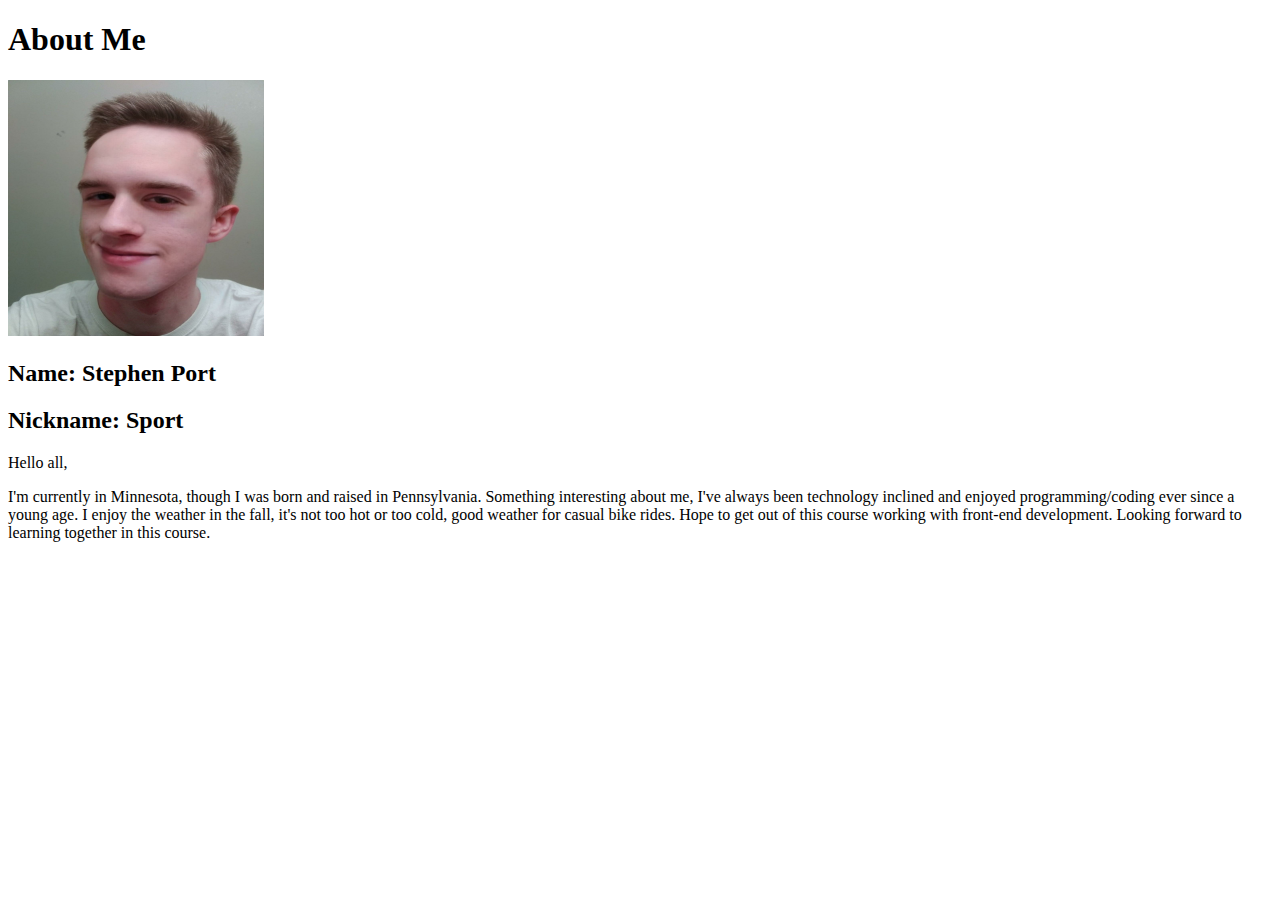
<file: about-me/index.html>
<!DOCTYPE html>
<html lang="eng">
    <head>
        <title>About Me</title>
</head>
<body>
    <h1>About Me</h1>
    <img alt="My Image" src="images/SP.png">
    <h2>Name: Stephen Port</h2>
    <h2>Nickname: Sport</h2>
    <p>Hello all,</p>
    <p>I'm currently in Minnesota, though I was born and raised in Pennsylvania. Something interesting about me, I've always been technology inclined and enjoyed programming/coding ever since a young age. I enjoy the weather in the fall, it's not too hot or too cold, good weather for casual bike rides. Hope to get out of this course working with front-end development. Looking forward to learning together in this course.</p>
</body>
</html>
</file>
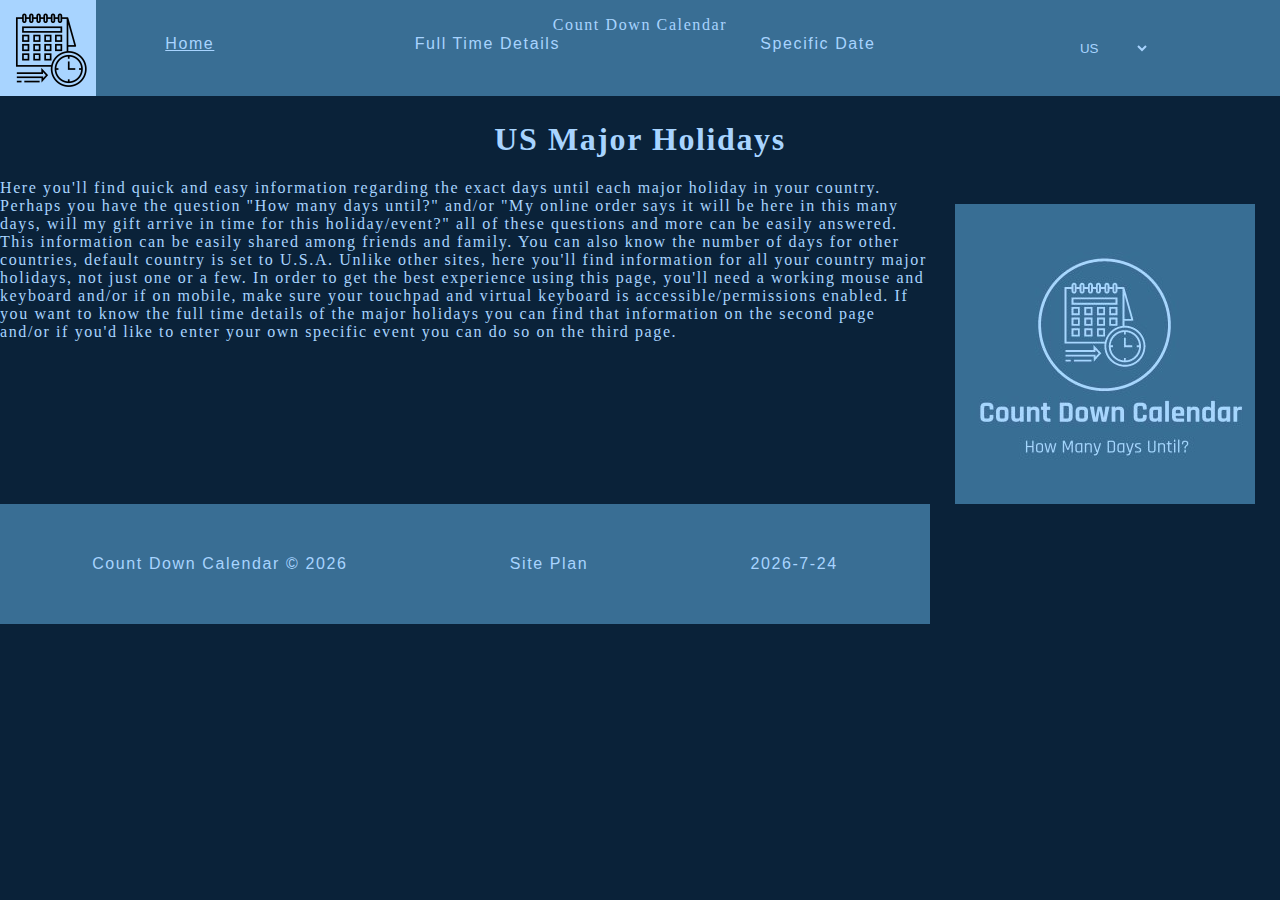
<file: cdc/index.html>
<!DOCTYPE html>
<html lang="en">
<head>
    <meta charset="UTF-8">
    <meta http-equiv="X-UA-Compatible" content="IE=edge">
    <meta name="viewport" content="width=device-width, initial-scale=1.0">
    <title>Home | Count Down Calendar</title>
    <link type="text/css" rel="stylesheet" href="styles/style.css">
</head>
<body>
    <div id="content">
        <header>
            <p id="cdc-top">Count Down Calendar</p>
            <a id="cdc-icon" href="index.html">
                <img src="images/cdc-icon.png" alt="CDC Icon">
            </a>
            <nav>
                <a href="index.html"><u>Home</u></a>
                <a href="full-time-details.html" target="_blank">Full Time Details</a>
                <a href="specific-date.html" target="specific-date.html">Specific Date</a>
                <select id="changeCountry">
                    <option id="country" hidden>US</option>
                  </select>
            </nav>
        </header>
        <main>
            <section class="main-title">
                <h1 id="countryHolidays">[User's Country] Major Holidays</h1>
                  <div class="main-image">
                    <img src="images/cdc-logo.jpg" alt="CDC Icon">
                  </div>
                  <div class="main-paragraph">Here you'll find quick and easy information regarding the exact days until each major holiday in your country. Perhaps you have the question "How many days until?" and/or "My online order says it will be here in this many days, will my gift arrive in time for this holiday/event?" all of these questions and more can be easily answered. This information can be easily shared among friends and family. You can also know the number of days for other countries, default country is set to U.S.A. Unlike other sites, here you'll find information for all your country major holidays, not just one or a few. In order to get the best experience using this page, you'll need a working mouse and keyboard and/or if on mobile, make sure your touchpad and virtual keyboard is accessible/permissions enabled. If you want to know the full time details of the major holidays you can find that information on the second page and/or if you'd like to enter your own specific event you can do so on the third page.</div>
                </section>
            <div id="holidays">
                <article class="holiday-template">
                    <h2 class="holidayName">Holiday Name</h2>
                    <h2 class="holidayDate">Date</h2>
                    <h3 class="daysUntil">Number of Days</h3>
                </article>
            </div>
            <button onclick="topFunction()" id="myBtn" title="Go to top">Top</button>
        </main>
        <footer>
            <p id="year">Count Down Calendar &copy; 2022</p>
            <p><a href="site-plan.html" target="_blank">Site Plan</a></p>
            <p id="today">Today's Date</p>
        </footer>
    </div>
    <script src="scripts/index.js"></script>
</body>
</html>
</file>
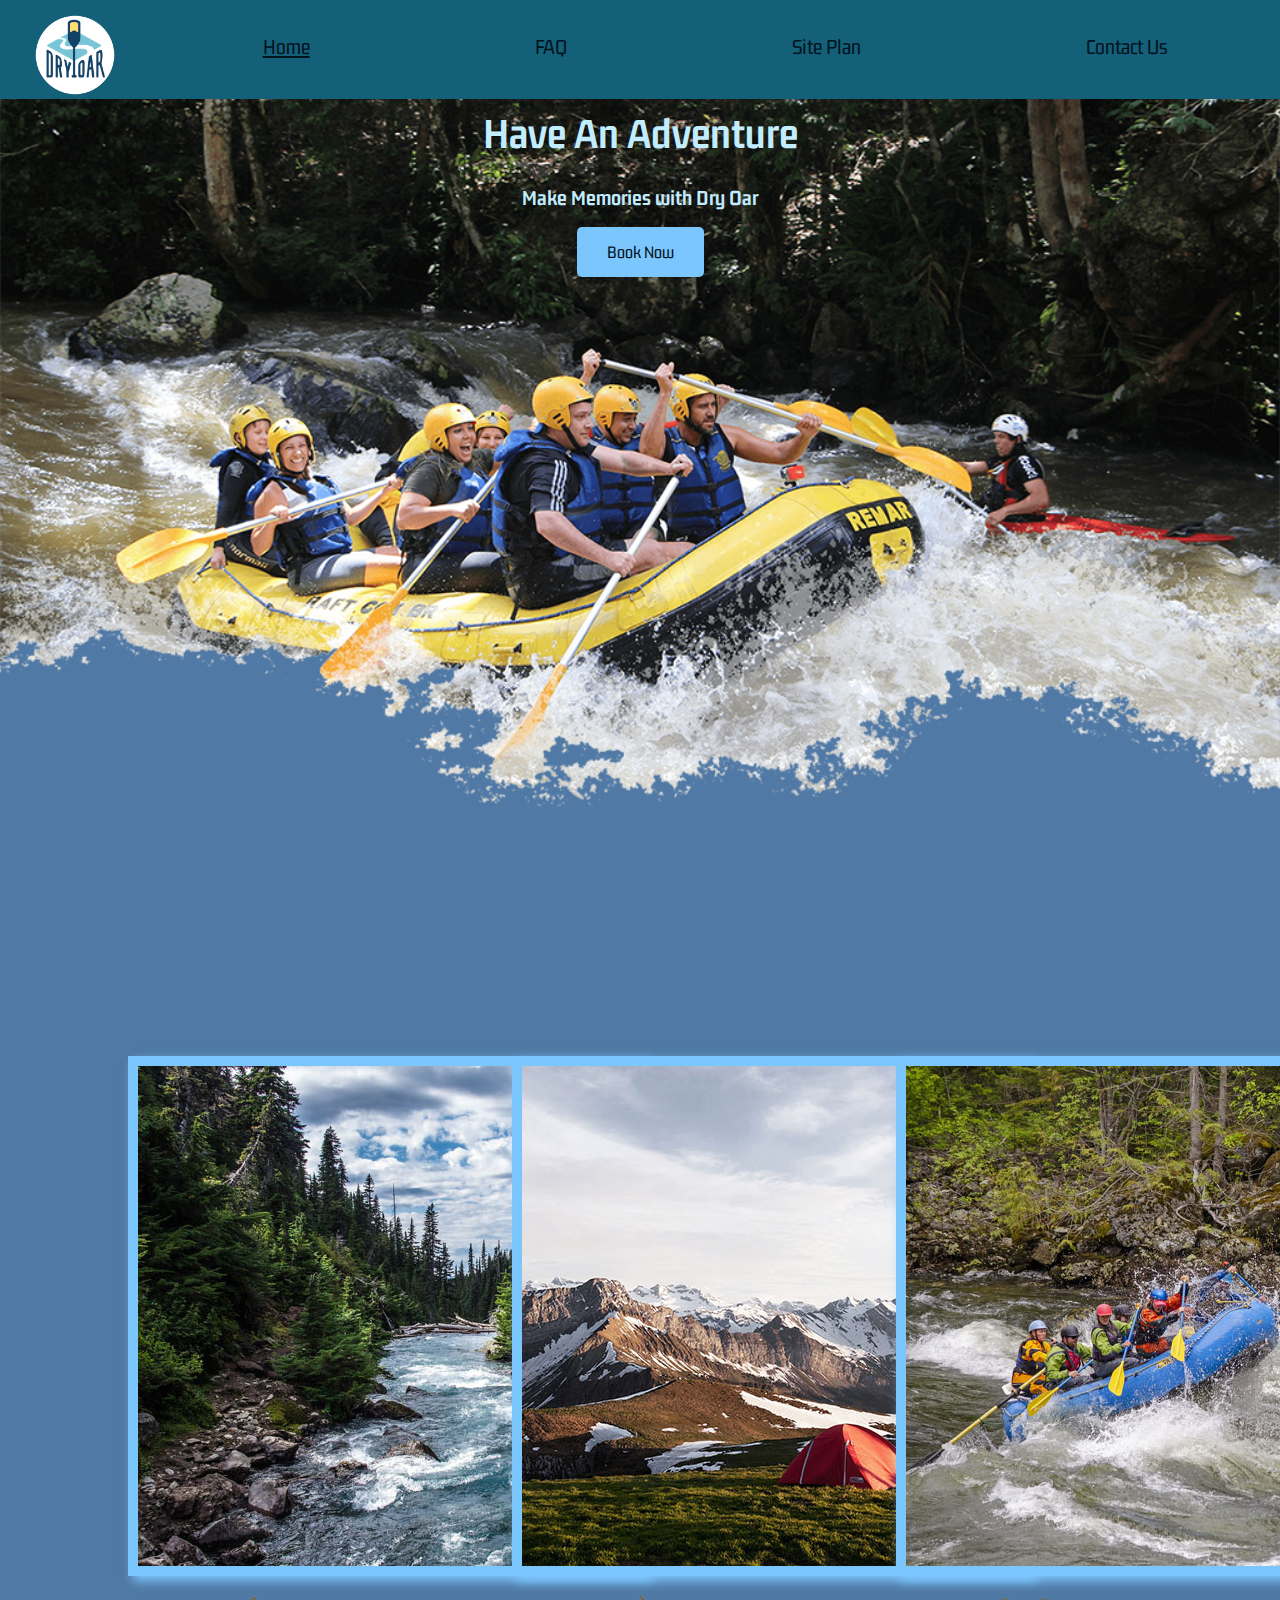
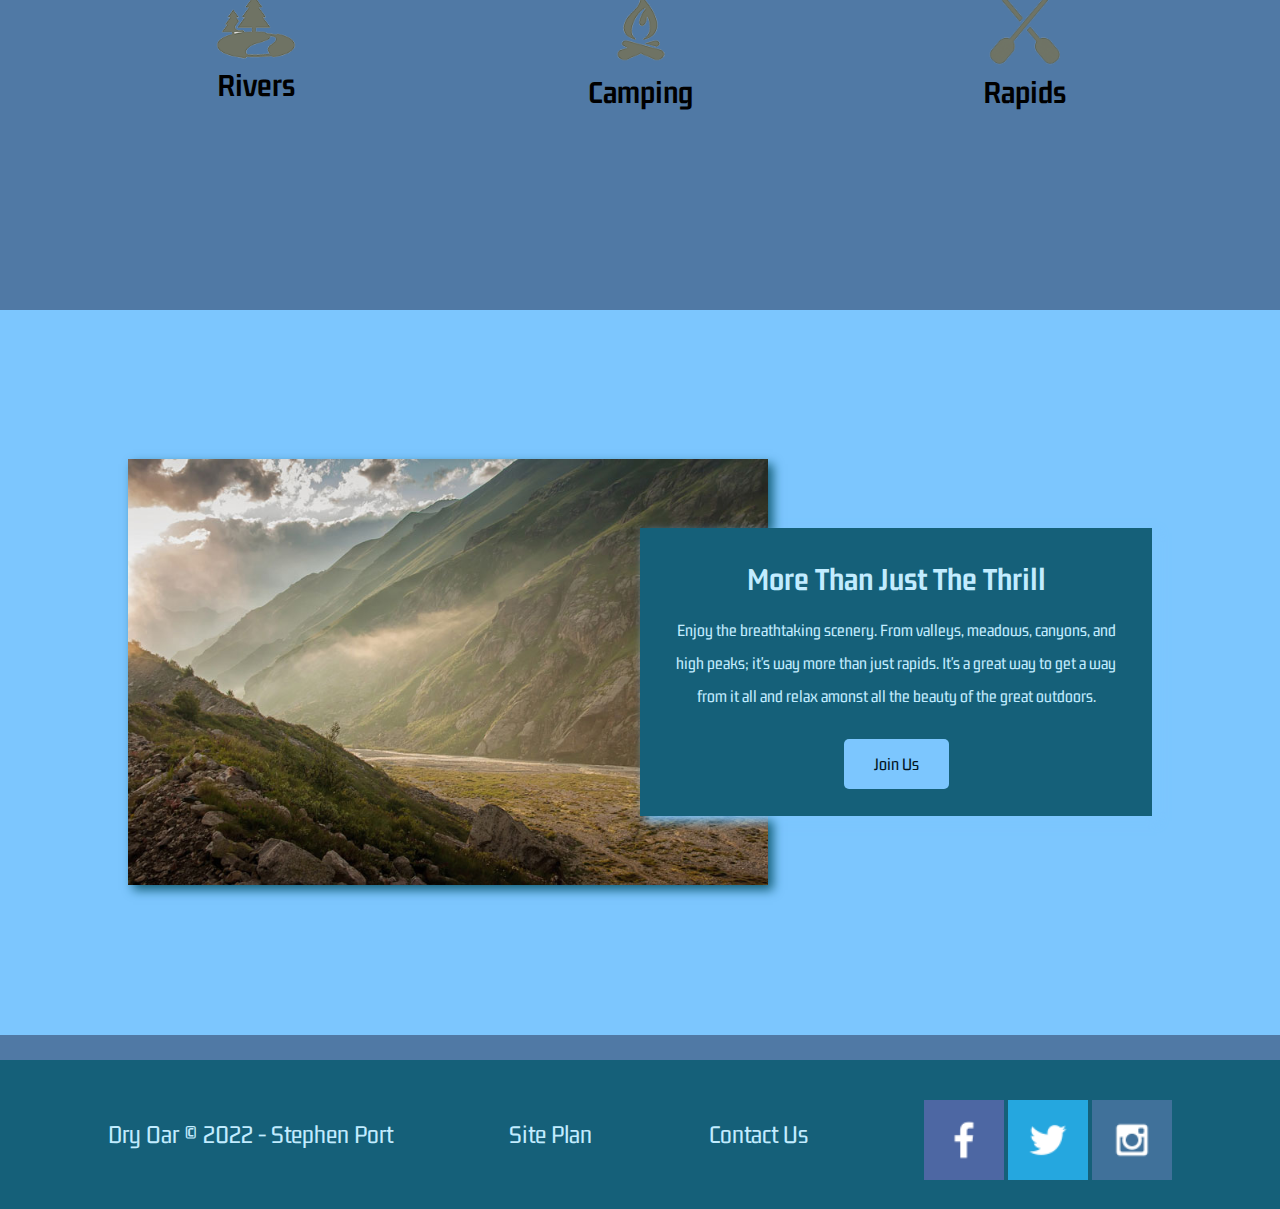
<file: wwr/index.html>
<!DOCTYPE html>
<html lang="en">
<head>
    <meta charset="UTF-8">
    <meta http-equiv="X-UA-Compatible" content="IE=edge">
    <meta name="viewport" content="width=device-width, initial-scale=1.0">
    <title>Whitewater Rafting Vacations | Dry Our Boating | Home"</title>
    <link type="text/css" rel="stylesheet" href="styles/style.css">
</head>
<body>
    <div id="content">
        <header>
            <a id="logo_link" href="index.html">
                <img class="icon" src="images/logo.png" alt="Dry Our Logo">
            </a>
            <nav>
                <a href="index.html"><u>Home</u></a>
                <a href="faq.html" target="_blank">FAQ</a>
                <a href="site-plan-rafting.html" target="_blank">Site Plan</a>
                <a href="contactus.html" target="_blank">Contact Us</a>
            </nav>
        </header>
        <div id="hero">
            <div id="hero-box">
                <img id="hero-img" src="images/hero.png" alt="People enjoying white water rafting.">
            </div>
            <section id="hero-msg">
                <h1 class="home-title"> Have An Adventure</h1>
                <h4>Make Memories with Dry Oar</h4>
                <div class="button-box">
                    <a class="book" href="rates.html" target="_blank">Book Now</a>
                </div>
            </section>
        </div>
        <main class="home-grid">
            <section class="rivers-card">
                <img class="card-img" src="images/rivers.jpg" alt="river in forest">
                <img class="icon" src="images/river_icon.png" alt="river icon">
                <h2>Rivers</h2>
            </section>
            <section class="camping-card">
                <img class="card-img" src="images/camping.jpg" alt="tent in mountains">
                <img class="icon" src="images/fire_icon.png" alt="fire icon">
                <h2>Camping</h2>
            </section>
            <section class="rapids-card">
                <img class="card-img" src="images/rapids.jpg" alt="rafting boat">
                <img class="icon" src="images/oars.png" alt="ours icon">
                <h2>Rapids</h2>
            </section>
            <div id="background"></div> 
            <img class="mountains" src="images/mountains.jpg" alt="Misty Mountains">
            <section class="msg">
                <h2>More Than Just The Thrill</h2>
                <p>Enjoy the breathtaking scenery. From valleys, meadows, canyons,  and high peaks; it's way more than just rapids. It's a great way to get a way from it all and relax amonst all the beauty of the great outdoors.</p>
                <a class="join" href="rivers.html" target="_blank">Join Us</a>
            </section>
        </main>
        <footer>
            <p>Dry Oar &copy; 2022 - Stephen Port</p>
            <p><a href="site-plan-rafting.html" target="_blank">Site Plan</a></p>
            <p><a href="contactus.html" target="_blank">Contact Us</a></p>
            <div class="social">
                <a href="https://facebook.com" target="_blank">
                    <img class="icon" src="images/facebook.png" alt="fb icon">
                </a>
                <a href="https://twitter.com" target="_blank">
                    <img class="icon" src="images/twitter.png" alt="twitter icon">
                </a>
                <a href="https://instagram.com" target="_blank">
                    <img class="icon" src="images/instagram.png" alt="instagram icon">
                </a>
            </div>
        </footer>
    </div>
</body>
</html>
</file>
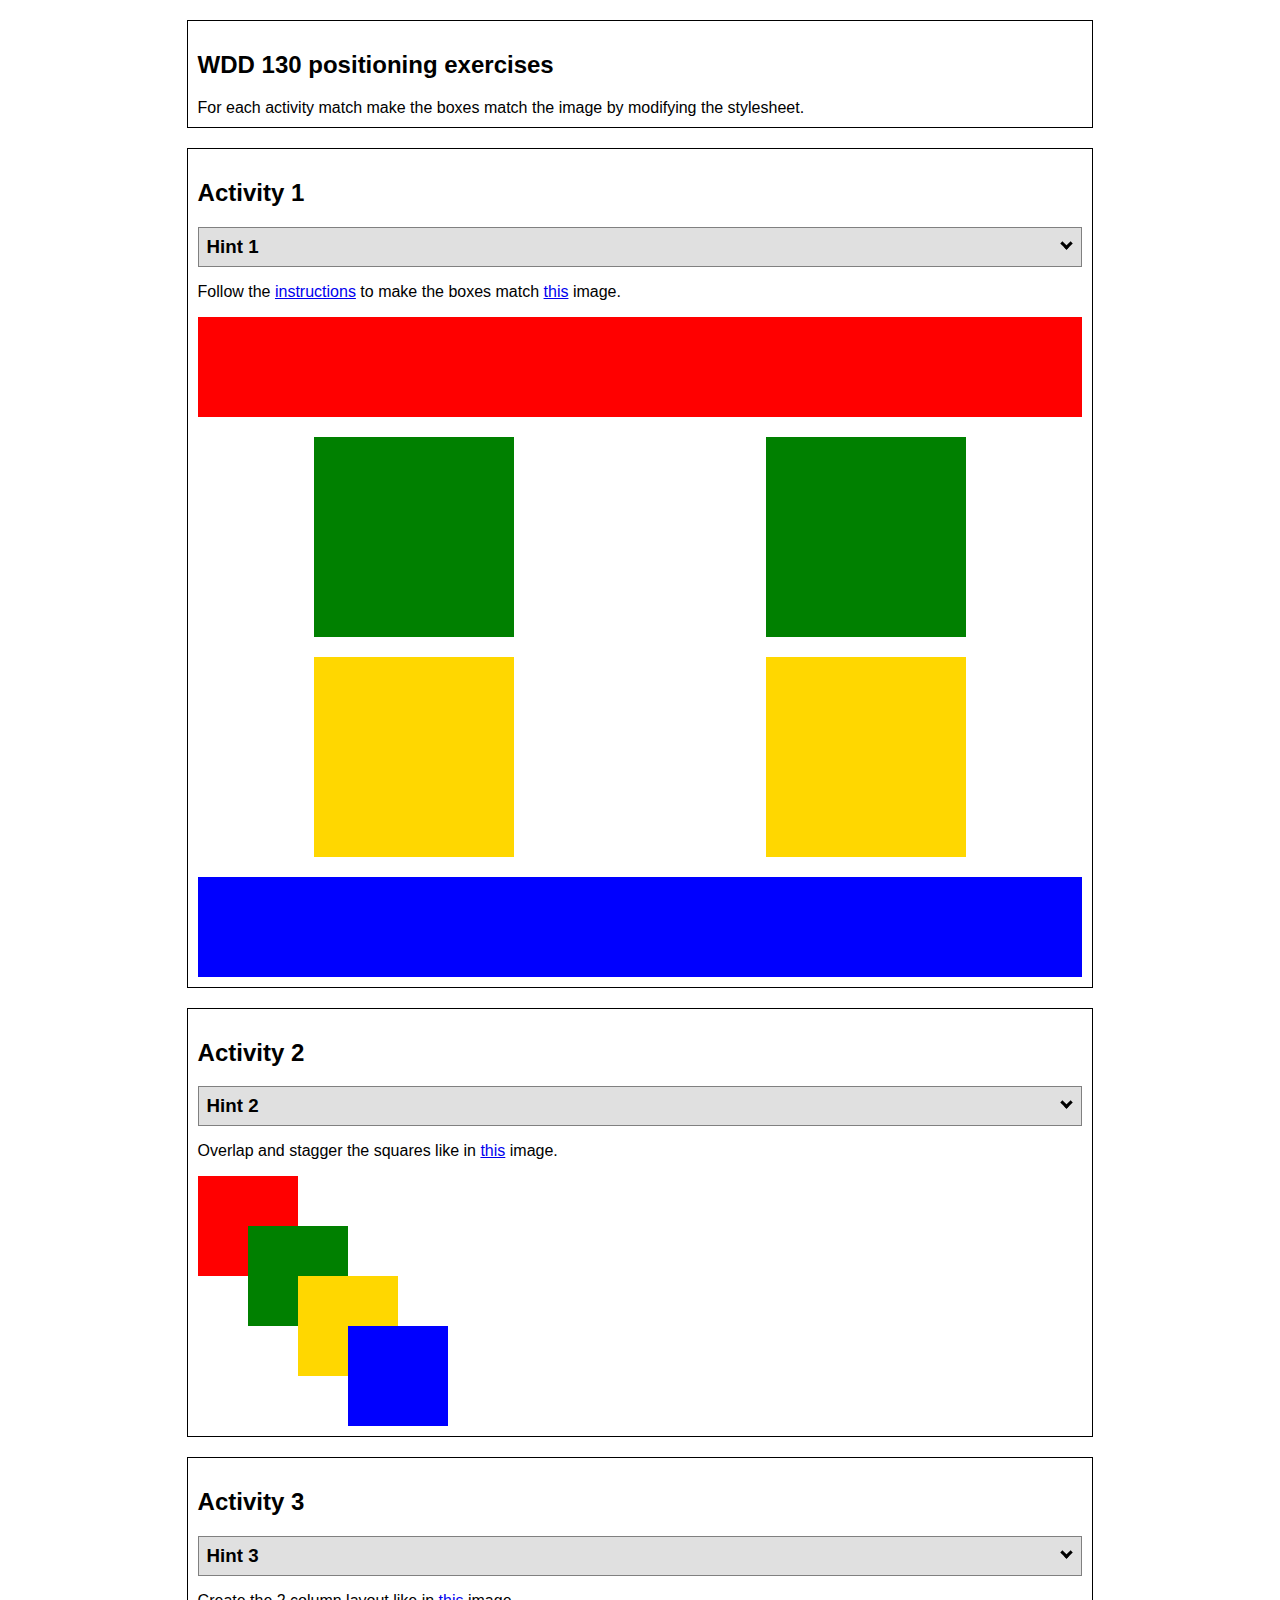
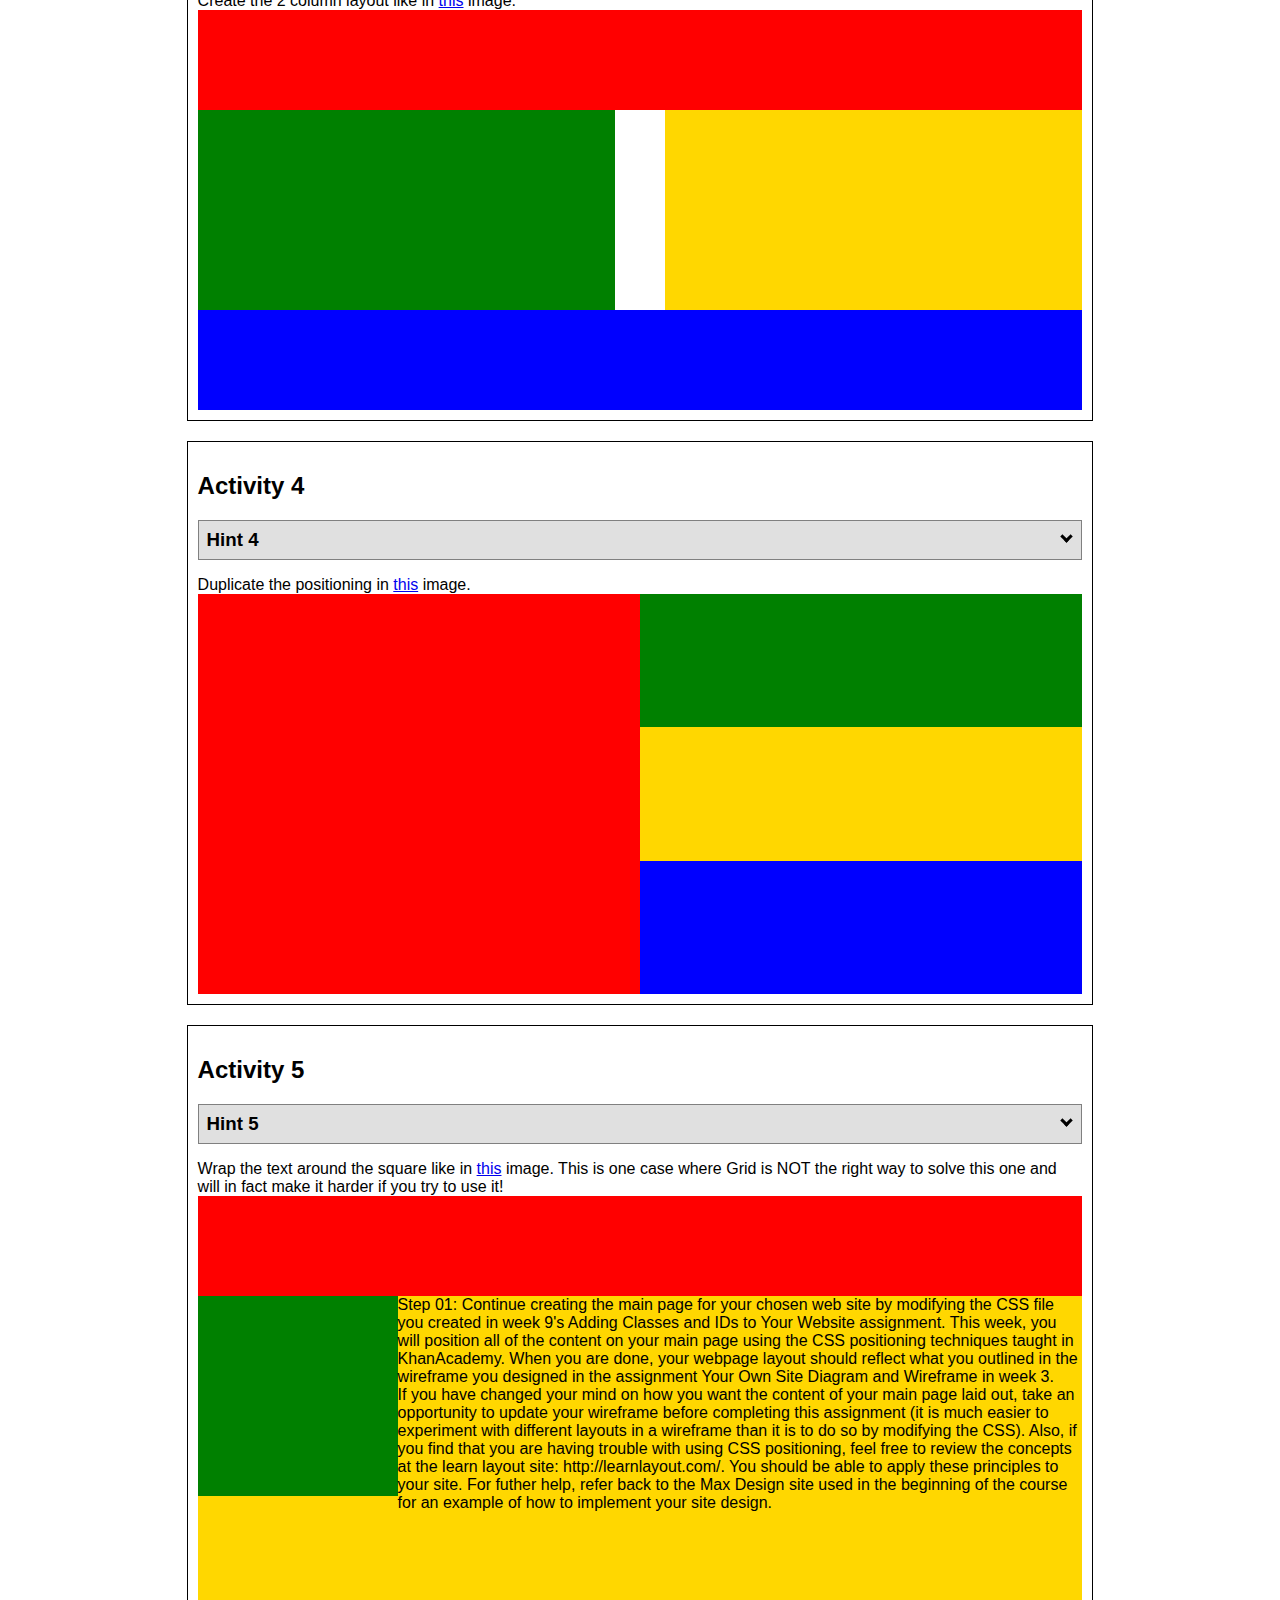
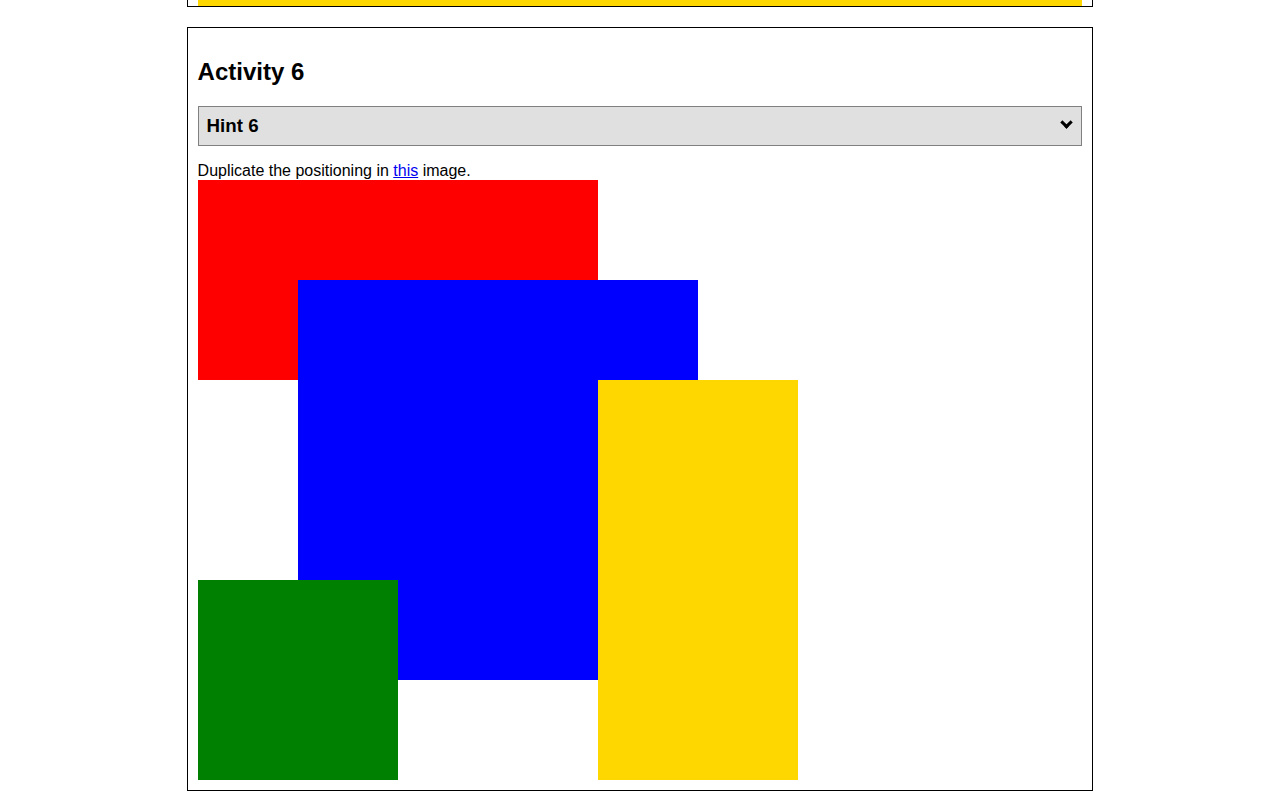
<file: positioning.html>
<!DOCTYPE html>
<html lang="en">
  <head>
    <!-- HTML - Name: positioning.html -->
    <title>Positioning Activity</title>
    <link rel="stylesheet" type="text/css" href="positionstyles.css" />
  </head>
  <body>
    <div class="activity">
      <h2>WDD 130 positioning exercises</h2>
      For each activity match make the boxes match the image by modifying the stylesheet.</div>
    <div class="activity">
      <h2>Activity 1</h2>
      <section class="hint"><input type="checkbox" ><i></i> <h3>Hint 1</h3><div><p>Check out the <a href="https://byui-wdd.github.io/wdd130/activities/w06-css-positioning.html" target="_blank">activity instructions</a> in Ilearn!</p></div></section>
      <p>Follow the <a href="https://byui-wdd.github.io/wdd130/activities/w06-css-positioning.html" target="_blank">instructions</a> to make the boxes match  <a href="https://byui-wdd.github.io/wdd130/images/example1.png" target="_blank">this</a> image.</p>
      <div class="content1" >
        <div class="red1" ></div>
        <div class="green1" ></div>
        <div class="green1" ></div>
        <div class="yellow1"></div>
        <div class="yellow1"></div>
        <div class="blue1"></div>
      </div>
    </div>
    <div class="activity">
      <h2>Activity 2</h2>
      <section class="hint"><input type="checkbox" > <h3>Hint 2</h3><i></i><div>
      <ul>
      <li>grid-template-columns: 50px 50px 50px 50px 50px </li></ul></div></section>
      <p>Overlap and stagger the squares like in <a href="https://byui-wdd.github.io/wdd130/images/example2.png" target="_blank">this</a> image.</p>
      <div class="content2" >
        <div class="red2" ></div>
        <div class="green2" ></div>
        <div class="yellow2"></div>
        <div class="blue2"></div>
      </div>
    </div>
    <div class="activity">
      <h2>Activity 3</h2>
      <section class="hint"><input type="checkbox" > <h3>Hint 3</h3><i></i><div><p>This one is going to be best solved with CSS Grid. Remember to make the boxes the right width first...then start moving them around. </p><h4>Properties used:</h4><ul><li>display:grid;</li><li>grid-template-columns:</li><li>grid-column-gap:</li>
        <li>grid-column:</li>  </ul></div></section>
      Create the 2 column layout like in <a href="https://byui-wdd.github.io/wdd130/images/example3.png" target="_blank">this</a>  image.
      <div class="content3" >
        <div class="red3" ></div>
        <div class="green3" ></div>
        <div class="yellow3"></div>
        <div class="blue3"></div>
      </div>
    </div>
    <div class="activity">
      <h2>Activity 4</h2>
      <section class="hint"><input type="checkbox" > <h3>Hint 4</h3><i></i><div><p>For the others we have been primarily concerned with width. For this one you will need to adjust height as well. </p><h4>Properties used:</h4><ul><li>display:grid;</li><li>grid-template-columns:</li><li>grid-row:</li></ul></div></section>
      Duplicate the positioning in <a href="https://byui-wdd.github.io/wdd130/images/example4.png" target="_blank">this</a> image. 
      <div class="content4" >
        <div class="red4" ></div>
        <div class="green4" ></div>
        <div class="yellow4"></div>
        <div class="blue4"></div>
      </div>
    </div>

    <div class="activity">
      <h2>Activity 5</h2>
      <section class="hint"><input type="checkbox" > <h3>Hint 5</h3><i></i><div><p>Grid is <strong>not</strong> the right way to do this.  In fact there is only one way to really do that...and that is with float. Remember that we float the thing we want the text to wrap around.  Also remember to start by making all the shapes the right size and shape.</p><h4>Properties used:</h4><ul><li>float: left;</li></ul></div></section>
      Wrap the text around the square like in <a href="https://byui-wdd.github.io/wdd130/images/example5.png" target="_blank">this</a> image. This is one case where Grid is NOT the right way to solve this one and will in fact make it harder if you try to use it!
      <div class="content5" >
        <div class="red5" ></div>
        <div class="green5" ></div>
        <div class="yellow5">Step 01: Continue creating the main page for your chosen web site by modifying the CSS file you created in week 9's Adding Classes and IDs to Your Website assignment. This week, you will position all of the content on your main page using the CSS positioning techniques taught in KhanAcademy. When you are done, your webpage layout should reflect what you outlined in the wireframe you designed in the assignment Your Own Site Diagram and Wireframe in week 3. <br />
          If you have changed your mind on how you want the content of your main page laid out, take an opportunity to update your wireframe before completing this assignment (it is much easier to experiment with different layouts in a wireframe than it is to do so by modifying the CSS). Also, if you find that you are having trouble with using CSS positioning, feel free to review the concepts at the learn layout site: http://learnlayout.com/. You should be able to apply these principles to your site. For futher help, refer back to the Max Design site used in the beginning of the course for an example of how to implement your site design.</div>
        <div class="blue5"></div>
      </div>
    </div>
    <div class="activity">
      <h2>Activity 6</h2>
      <section class="hint"><input type="checkbox" > <h3>Hint 6</h3><i></i><div><p>This one is all about visualizing the grid behind the layout. If you are having a hard time doing that first: all the sizes are even multiples of 100, and second here is another example with the lines drawn: <a href="https://byui-wdd.github.io/wdd130/images/example6-hint.png" target="_blank">example 6 with lines</a>. For this one you will find it easiest if you use px for the column width. You can also use <kbd>z-index</kbd> to control the element layering.    </p><h4>Properties used:</h4><ul><li>display:grid;</li><li>grid-template-columns:</li><li>grid-column:</li><li>grid-row:</li><li><a href="https://www.w3schools.com/cssref/pr_pos_z-index.asp" target="_blank">z-index:</a></li></ul></div></section>
      Duplicate the positioning in <a href="https://byui-wdd.github.io/wdd130/images/example6.png" target="_blank">this</a> image.
      <div class="content6" >
        <div class="red6" ></div>
        <div class="green6" ></div>
        <div class="yellow6"></div>
        <div class="blue6"></div>
      </div>
    </div>
  </body>
</html>
</file>
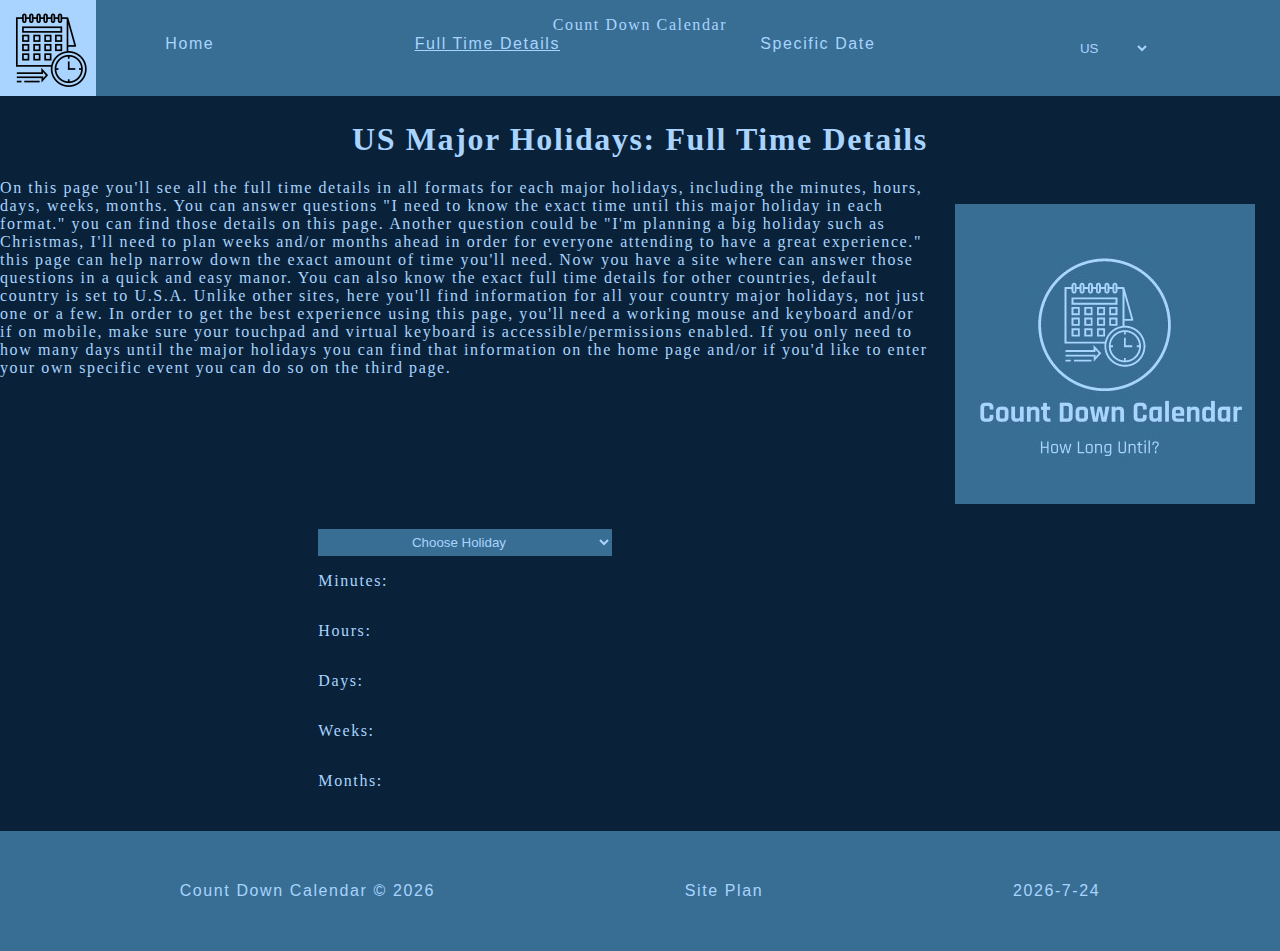
<file: cdc/full-time-details.html>
<!DOCTYPE html>
<html lang="en">
<head>
    <meta charset="UTF-8">
    <meta http-equiv="X-UA-Compatible" content="IE=edge">
    <meta name="viewport" content="width=device-width, initial-scale=1.0">
    <title>Full Time Details | Count Down Calendar</title>
    <link type="text/css" rel="stylesheet" href="styles/style.css">
</head>
<body>
    <div id="content">
        <header>
            <p id="cdc-top">Count Down Calendar</p>
            <a id="cdc-icon" href="index.html">
                <img src="images/cdc-icon.png" alt="CDC Icon">
            </a>
            <nav>
                <a href="index.html">Home</a>
                <a href="full-time-details.html"><u>Full Time Details</u></a>
                <a href="specific-date.html" target="_blank">Specific Date</a>
                <select id="changeCountry">
                    <option id="country" hidden>US</option>
                  </select>
            </nav>
        </header>
        <main>
            <div class="main-title">
                <h1 id="countryHolidays">[User's Country] Major Holidays: Full Time Details</h1>
                  <div class="main-image">
                    <img src="images/cdc-logo2.jpg" alt="CDC Icon">
                  </div>
                  <div class="main-paragraph">On this page you'll see all the full time details in all formats for each major holidays, including the minutes, hours, days, weeks, months. You can answer questions "I need to know the exact time until this major holiday in each format." you can find those details on this page. Another question could be "I'm planning a big holiday such as Christmas, I'll need to plan weeks and/or months ahead in order for everyone attending to have a great experience." this page can help narrow down the exact amount of time you'll need. Now you have a site where can answer those questions in a quick and easy manor. You can also know the exact full time details for other countries, default country is set to U.S.A. Unlike other sites, here you'll find information for all your country major holidays, not just one or a few. In order to get the best experience using this page, you'll need a working mouse and keyboard and/or if on mobile, make sure your touchpad and virtual keyboard is accessible/permissions enabled. If you only need to how many days until the major holidays you can find that information on the home page and/or if you'd like to enter your own specific event you can do so on the third page.</div>
              </div>
            <div id="holidayList">
                <select id="changeHoliday">
                    <option id="templateHoliday">Choose Holiday</option>
                    <option id="holidayDate">Holiday Date</option>
                  </select>
                  <p id="minutesUntil">Minutes:</p>
                  <p id="hoursUntil">Hours: </p>
                  <p id="daysUntil">Days: </p>
                  <p id="weeksUntil">Weeks:</p>
                  <p id="monthsUntil">Months:</p>
            </div>
            <button onclick="topFunction()" id="myBtn" title="Go to top">Top</button>
        </main>
        <footer>
            <p id="year">Count Down Calendar &copy; 2022</p>
            <p><a href="site-plan.html" target="_blank">Site Plan</a></p>
            <p id="today">Today's Date</p>
        </footer>
    </div>
    <script src="scripts/full-time-details.js"></script>
</body>
</html>
</file>
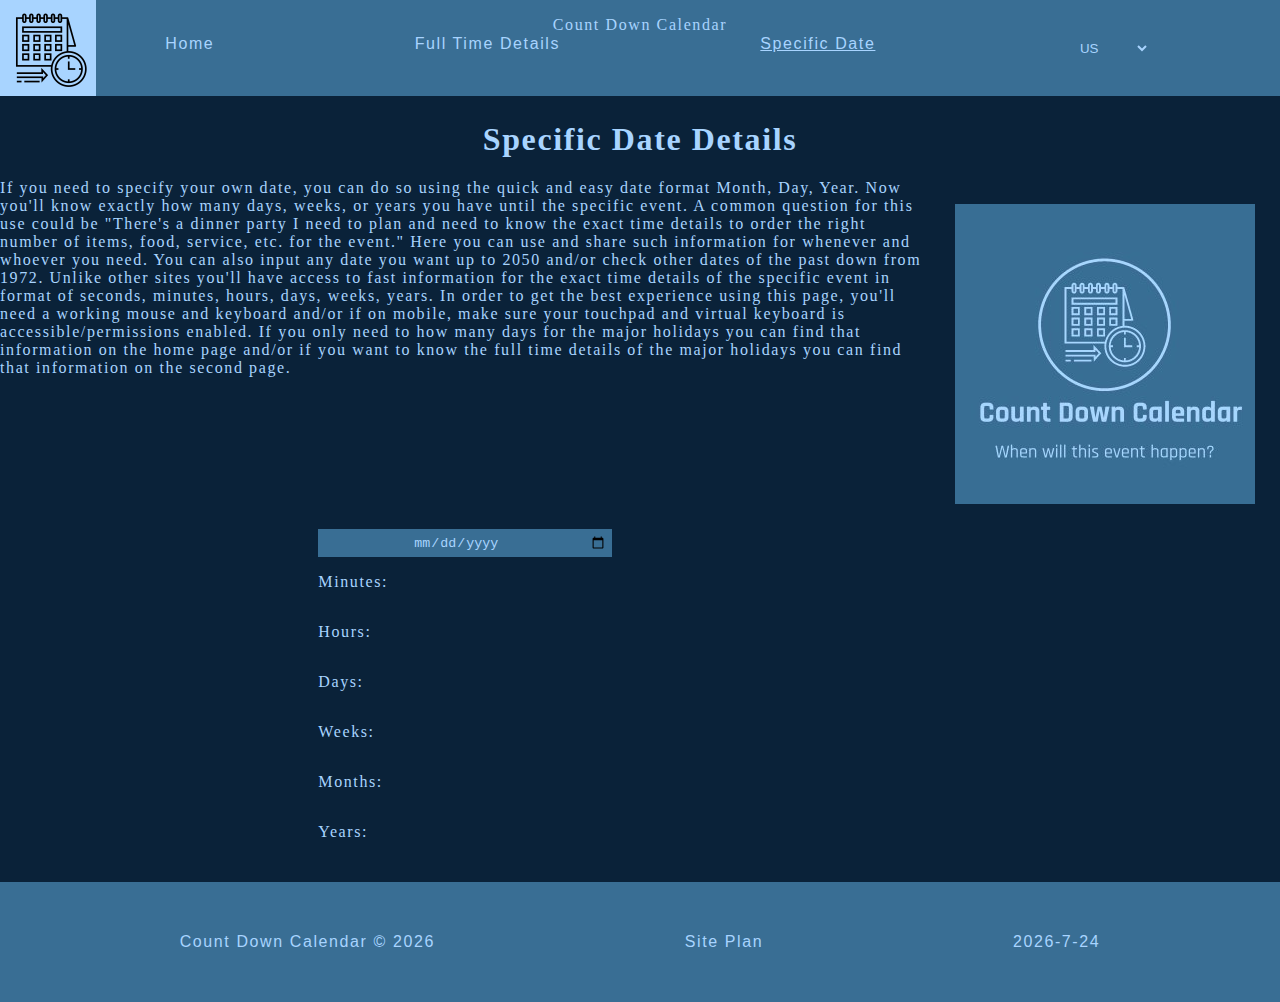
<file: cdc/specific-date.html>
<!DOCTYPE html>
<html lang="en">
<head>
    <meta charset="UTF-8">
    <meta http-equiv="X-UA-Compatible" content="IE=edge">
    <meta name="viewport" content="width=device-width, initial-scale=1.0">
    <title>Specific Date | Count Down Calendar</title>
    <link type="text/css" rel="stylesheet" href="styles/style.css">
</head>
<body>
    <div id="content">
        <header>
            <p id="cdc-top">Count Down Calendar</p>
            <a id="cdc-icon" href="index.html">
                <img src="images/cdc-icon.png" alt="CDC Icon">
            </a>
            <nav>
                <a href="index.html">Home</a>
                <a href="full-time-details.html" target="_blank">Full Time Details</a>
                <a href="specific-date.html"><u>Specific Date</u></a>
                <select id="changeCountry">
                    <option id="country" hidden>US</option>
                  </select>
            </nav>
        </header>
        <main>
            <div class="main-title">
                <h1>Specific Date Details</h1>
                  <div class="main-image">
                    <img src="images/cdc-logo3.jpg" alt="CDC Icon">
                  </div>
                  <div class="main-paragraph">If you need to specify your own date, you can do so using the quick and easy date format Month, Day, Year. Now you'll know exactly how many days, weeks, or years you have until the specific event. A common question for this use could be "There's a dinner party I need to plan and need to know the exact time details to order the right number of items, food, service, etc. for the event." Here you can use and share such information for whenever and whoever you need. You can also input any date you want up to 2050 and/or check other dates of the past down from 1972. Unlike other sites you'll have access to fast information for the exact time details of the specific event in format of seconds, minutes, hours, days, weeks, years. In order to get the best experience using this page, you'll need a working mouse and keyboard and/or if on mobile, make sure your touchpad and virtual keyboard is accessible/permissions enabled. If you only need to how many days for the major holidays you can find that information on the home page and/or if you want to know the full time details of the major holidays you can find that information on the second page.</div>
              </div>
              <div id="specificDate">
                <input type="date" id="eventDate">
                  <p id="minutesUntil">Minutes:</p>
                  <p id="hoursUntil">Hours: </p>
                  <p id="daysUntil">Days: </p>
                  <p id="weeksUntil">Weeks:</p>
                  <p id="monthsUntil">Months:</p>
                  <p id="yearsUntil">Years:</p>
              </div>
              <button onclick="topFunction()" id="myBtn" title="Go to top">Top</button>
        </main>
        <footer>
            <p id="year">Count Down Calendar &copy; 2022</p>
            <p><a href="site-plan.html" target="_blank">Site Plan</a></p>
            <p id="today">Today's Date</p>
        </footer>
    </div>
    <script src="scripts/specific-date.js"></script>
</body>
</html>
</file>
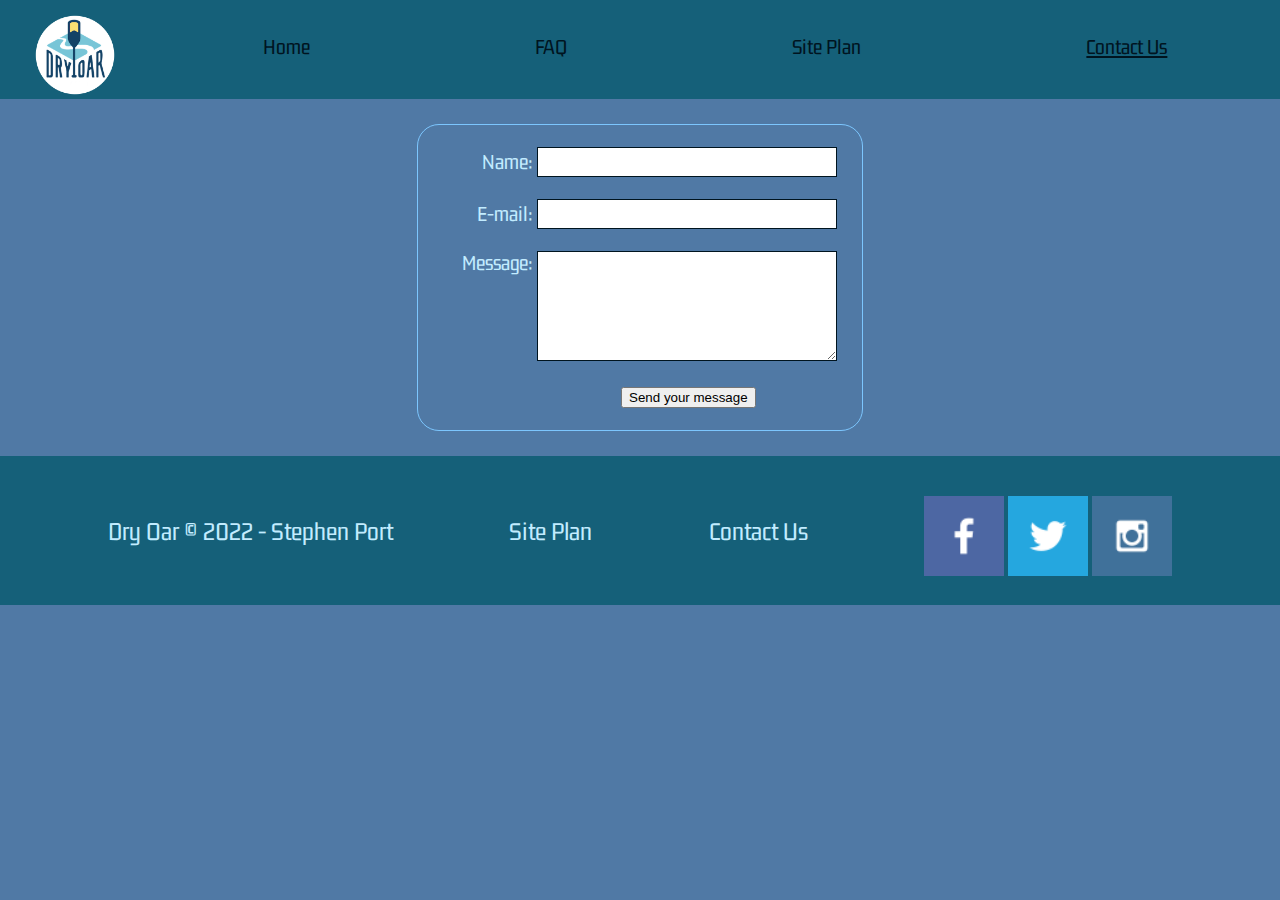
<file: wwr/contactus.html>
<!DOCTYPE html>
<html lang="en">
<head>
    <meta charset="UTF-8">
    <meta http-equiv="X-UA-Compatible" content="IE=edge">
    <meta name="viewport" content="width=device-width, initial-scale=1.0">
    <title>Contact Us | Dry Our Boating"</title>
    <link type="text/css" rel="stylesheet" href="styles/style.css">
</head>
<body>
    <div id="content">
        <header>
            <a id="logo_link" href="index.html">
                <img class="icon" src="images/logo.png" alt="Dry Our Logo">
            </a>
            <nav>
                <a href="index.html">Home</a>
                <a href="faq.html" target="_blank">FAQ</a>
                <a href="site-plan-rafting.html" target="_blank">Site Plan</a>
                <a href="contactus.html" target="_blank"><u>Contact Us</u></a>
            </nav>
        </header>
        <main>
            <div id="feedback"></div>
            <form action="/my-handling-form-page" method="post">
                <ul>
                  <li>
                    <label for="name">Name:</label>
                    <input type="text" id="name" name="user_name">
                  </li>
                  <li>
                    <label for="mail">E-mail:</label>
                    <input type="email" id="mail" name="user_email">
                  </li>
                  <li>
                    <label for="msg">Message:</label>
                    <textarea id="msg" name="user_message"></textarea>
                  </li>
                  <li class="button">
                    <button type="submit">Send your message</button>
                  </li>
                </ul>
              </form>
        </main>
        <footer>
            <p>Dry Oar &copy; 2022 - Stephen Port</p>
            <p><a href="site-plan-rafting.html" target="_blank">Site Plan</a></p>
            <p><a href="contactus.html" target="_blank">Contact Us</a></p>
            <div class="social">
                <a href="https://facebook.com" target="_blank">
                    <img class="icon" src="images/facebook.png" alt="fb icon">
                </a>
                <a href="https://twitter.com" target="_blank">
                    <img class="icon" src="images/twitter.png" alt="twitter icon">
                </a>
                <a href="https://instagram.com" target="_blank">
                    <img class="icon" src="images/instagram.png" alt="instagram icon">
                </a>
            </div>
        </footer>
    </div>
    <script>
        // get the feedback div element so we can do something with it.
        const feedbackElement = document.getElementById('feedback');
        // get the form so we can read what was entered in it.
        const formElement = document.forms[0];
        // add a 'listener' to wait for a submission of our form. When that happens run the code below.
        formElement.addEventListener('submit', function(e) {
            // stop the form from doing the default action.
            e.preventDefault();
            // set the contents of our feedback element to a message letting the user know the form was submitted successfully. Notice that we pull the name that was entered in the form to personalize the message!
            feedbackElement.innerHTML = 'Hello '+ formElement.user_name.value +'! Thank you for your message. We will get back with you as soon as possible!';
            // make the feedback element visible.
            feedbackElement.style.display = "block";
            // add a class to move everything down so our message doesn't cover it.
            document.body.classList.toggle('moveDown');
        });
    </script>
</body>
</html>
</file>
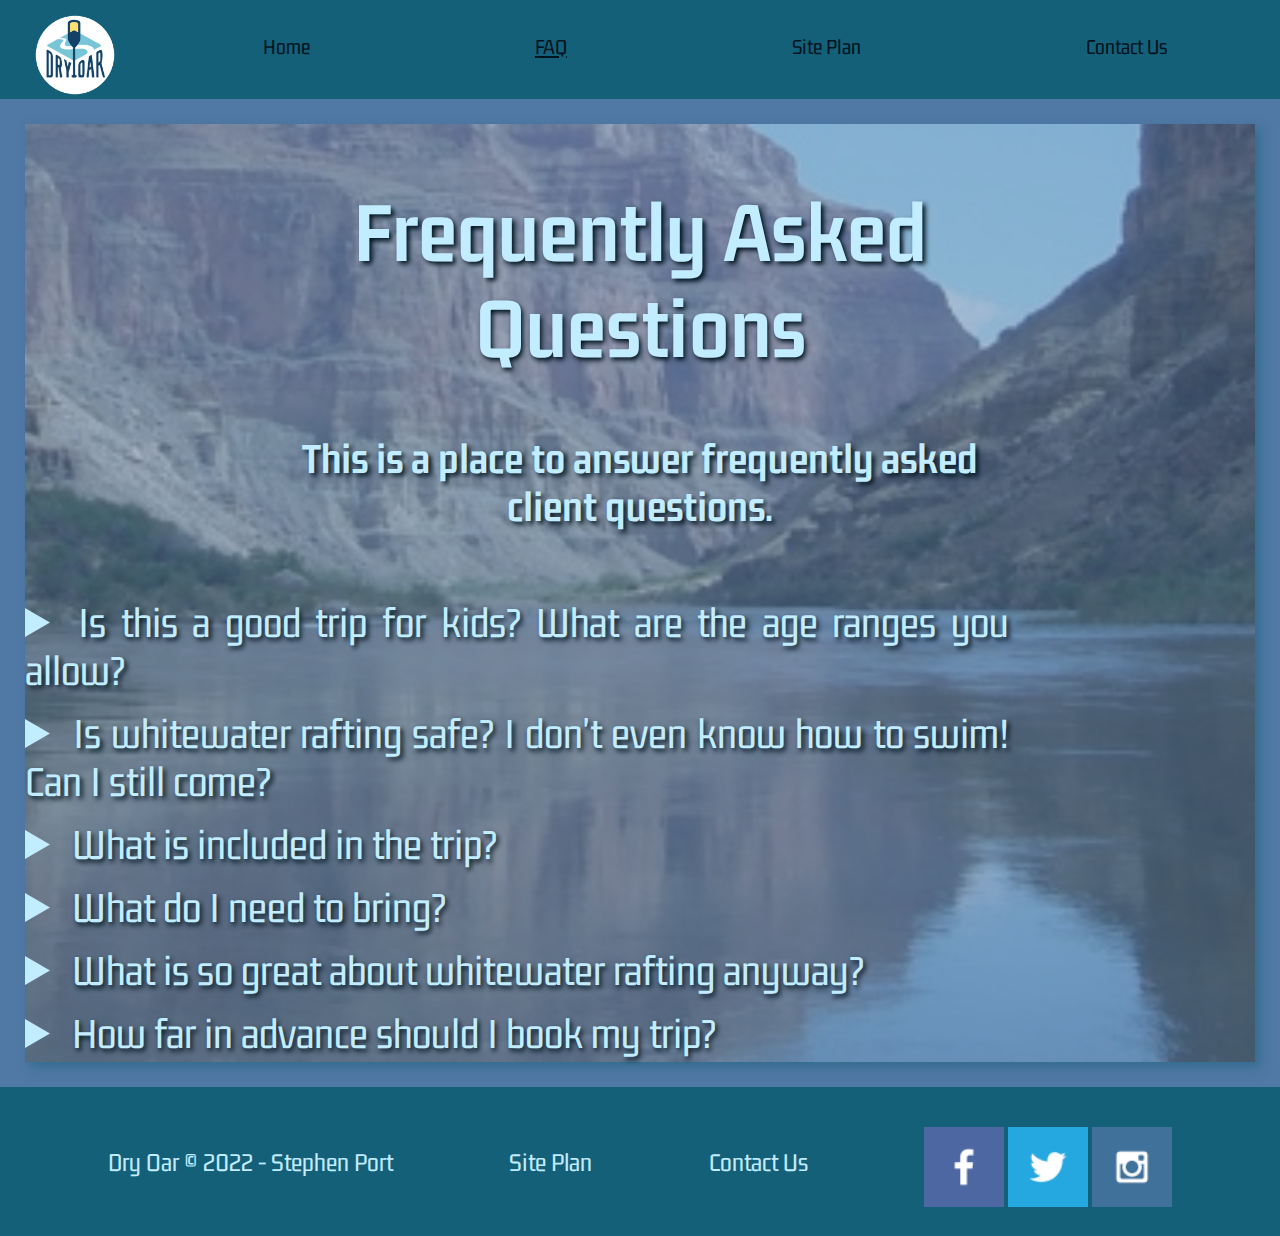
<file: wwr/faq.html>
<!DOCTYPE html>
<html lang="en">
<head>
    <meta charset="UTF-8">
    <meta http-equiv="X-UA-Compatible" content="IE=edge">
    <meta name="viewport" content="width=device-width, initial-scale=1.0">
    <title>Frequently Asked Questions | Dry Our Boating | FAQ"</title>
    <link type="text/css" rel="stylesheet" href="styles/style.css">
</head>
<body>
    <div id="content">
        <header>
            <a id="logo_link" href="index.html">
                <img class="icon" src="images/logo.png" alt="Dry Our Logo">
            </a>
            <nav>
                <a href="index.html">Home</a>
                <a href="faq.html" target="_blank"><u>FAQ</u></a>
                <a href="site-plan-rafting.html" target="_blank">Site Plan</a>
                <a href="contactus.html" target="_blank">Contact Us</a>
            </nav>
        </header>
        <main class="faq-grid">
            <div id="faq-box">
                <img id="faq-img" src="images/river-wide2.jpg" alt="image of river">
            </div>
            <section id="faq-msg">
                <h1 class="faq-title"> Frequently Asked Questions</h1>
                <h4>This is a place to answer frequently asked client questions.</h4>
            </section>
            <section class="faq-answers">
                <details>
                    <summary>Is this a good trip for kids? What are the age ranges you allow?</summary>
                    <h6>Absolutely this is a good trip for children of all ages. We have found however that children over the age of 8 seem to enjoy it more overall (And parents especially enjoy it more if their children are all over 8). A common concern we get from parents is that their children will be bored stuck on a boat for hours at a time. Surprisingly we deal with very few bored children of any age. The areas we are rafting through are some of the most beautiful in the world, and you never know what you might see around any corner. Not to mention the rapids which keep things very interesting. Each boat also comes equipped with a guide. It has been proven that river guides are unable to go for very long at all without telling stories...some of which are even true!</h6>
                </details>
                <details>
                    <summary>Is whitewater rafting safe? I don't even know how to swim! Can I still come?</summary>
                    <h6>As with all adventure sports, there is an inherent and assumed element of risk. To help ensure your safety, our guides are all certified in Wilderness First aid and all start with at least 3 years of rafting experience. The most common injuries are sunburns and injuries that occur on land.
                    Everyone on commercial rafting trips wears coast guard approved life vest or personal flotation device (PFD). Many non swimmers go on rafting trips and have a great time. Your guide will give you an in depth and engaging safety talk before your trip begins explaining what you should prepare for and do in the event that you fall out of the raft.</h6>
                </details>
                <details>
                    <summary>What is included in the trip?</summary>
                    <h6>We will provide all necessary camping equipment. This includes a sleeping bag, foam pad, waterproof duffle bag, small waterproof day bag, tent and a cot, eating utensils and camping chair.
                    We provided water and lemonade during the day. Coffee, tea and hot chocolate are provided during the morning and evening hours. You may bring beer, liquor and soft drinks (in reasonable amounts, 2 cans per day). You may purchase these items either the night before the trip, or on your way to the put-in. 3 meals per day, plus snacks.</h6>
                </details>
                <details>
                    <summary>What do I need to bring?</summary>
                    <h6>The most effective way to plan for temperature and weather changes in the Canyon is to be prepared for both hot & dry and cold & wet Rain jacket and rain pants- do not bring ponchos Quick dry shirts and shorts long sleeve cotton shirt and pants- helps keep you cooler on hot days. Button down shirts provide more sun protection on the neck Light Weight Cotton Pant, Nylon Pant or Sarong the best thing for men to wear are swim trunks as shorts if you are cold natured, bring polypropylene long underwear top and bottom Women wear swim suits or quick dry underwear and sport bras as a base layer during the day. Over the base layer, wear a pair of quick dry shorts and the shirt of your choice (polypropylene if you are cold, cotton if you are hot). Two piece swim suits are convenient when changing or going to the bathroom. hat- large brim hat offers protection from the sun with a good quality strap. Sunglasses with strap socks- used for hiking and to protect your feet from the sun. sandals or water shoes- if not used to hiking in these, bring a pair of shoes you have hiked in before camper wear: Bring something comfortable to wear around camp. Cotton dresses, skirts and sarongs are all popular options. Sleep wear: You might choose to sleep in your camp wear. Otherwise, you might like to bring something comfortable to sleep in. water bottle small day pack for hikes moisturizing lotion headlamp or flashlight moleskin waterproof sunscreen and lip balm optional items: gloves fleece jacket towel bandana small pillow hygiene products: toothpaste, toothbrush, tissue, nail clippers, feminine hygiene products, extra eyeglasses or contacts, biodegradable soap and shampoo camera equipment book, watercolors, journal and pen.</h6>
                </details>
                <details>
                    <summary>What is so great about whitewater rafting anyway?</summary>
                    <h6>Are you kidding me! What's not great about whitewater rafting!...Let's describe a common day on the river.
                    Arise in the soft light of the early morning after a night spent sleeping under a beautiful starry sky. Have a hearty warm breakfast of fresh blueberry pancakes or omelets to order, then pack your things and prepare for the day. The day is filled with some combination of swift water, rapids, calms, hikes, history, geology, stories, and more good food. We try to hit camp around 4 or 5, after setting up your cot you can relax with a good book or good company by the river, or explore around camp while your guides prepare your dinner...something perhaps like steak and potatoes, or grilled salmon...and dutch oven brownies...you won't forget the dutch oven brownies. After dinner it's more relaxing, and you might even be able to talk your guide into another story or two to send you off to bed under more stars than you thought were possible.</h6>
                </details>
                <details>
                    <summary>How far in advance should I book my trip?</summary>
                    <h6>If you have specific dates you need, we recommend booking a year in advance. If you can be more flexible 6 months in advance is usually sufficient.</h6>
                </details>
            </section>
        </main>
        <footer>
            <p>Dry Oar &copy; 2022 - Stephen Port</p>
            <p><a href="site-plan-rafting.html" target="_blank">Site Plan</a></p>
            <p><a href="contactus.html" target="_blank">Contact Us</a></p>
            <div class="social">
                <a href="https://facebook.com" target="_blank">
                    <img class="icon" src="images/facebook.png" alt="fb icon">
                </a>
                <a href="https://twitter.com" target="_blank">
                    <img class="icon" src="images/twitter.png" alt="twitter icon">
                </a>
                <a href="https://instagram.com" target="_blank">
                    <img class="icon" src="images/instagram.png" alt="instagram icon">
                </a>
            </div>
        </footer>
    </div>
</body>
</html>
</file>
<file: cdc/styles/style.css>
@import url('https://fonts.googleapis.com/css2?family=Rajdhani:wght@300;400;500;600;700&display=swap');

#content {
    max-width: 1600px;
    margin: 0 auto;
    letter-spacing: 0.1em;
}
body {
    background-color: #0A2239; 
    font-family: Rajdhani Medium, Helvetica, sans-serif;
    margin: 0;
    padding: 0;
}
header {
    background-color:#396E94;
    display: grid;
    grid-template-columns: 1fr 1fr 1fr;
}
#cdc-top {
    font-family: Rajdhani Bold;
    color: #A8D4FF;
    text-align: center;
    grid-column: 2/3;
    margin-bottom: -75px;
}
#cdc-icon {
    background-color: #A8D4FF;
    width: 80px;
    height: 80px;
    padding: 8px;
    grid-column: 1/1;
    grid-row: 2/2;
    z-index: 1;
}
nav {
    display: flex;
    justify-content: space-evenly;
    grid-column: 1/4;
    grid-row: 2/2;
}
nav a {
    color: #A8D4FF;
    text-align: center;
    text-decoration: none;
    padding: 35px;
}
nav a:hover {
    background-color: #A8D4FF;
    color: #396E94;
}
nav select {
    background-color:#396E94;
    color: #A8D4FF;
    text-align: center;
    padding: 35px;
    border: none;
    outline: none;
}
.main-title {
    font-family: Rajdhani Bold;
    color: #A8D4FF;
    margin: 25px auto;
    text-align: center;
}
.main-image {
    float: right;
    padding: 25px;
}
.main-paragraph {
    font-family: Rajdhani Medium;
    color: #A8D4FF;
    text-align: left;
    width: 100%;
    height: 300px;
}
#holidays {
    font-family: Rajdhani Bold;
    color: #A8D4FF;
    display: grid;
    grid-template-columns: repeat(5, 1fr);
}
.holiday-template {
    display: none;
}
.holidayDate {
    display: none;
}
#myBtn {
    display: none;
    position: fixed;
    bottom: 20px;
    right: 30px;
    z-index: 99;
    border: none;
    outline: none;
    background-color: #A8D4FF;
    color: #396E94;
    cursor: pointer;
    padding: 15px;
    border-radius: 10px;
    font-size: 18px;
}
  
#myBtn:hover {
    background-color: #396E94;
    color: #A8D4FF;
}
footer {
    background-color:#396E94;
    display: flex;
    justify-content: space-evenly;
}

footer p {
    color: #A8D4FF;
    text-align: center;
    text-decoration: none;
    padding: 35px;
}
footer a {
    color: #A8D4FF;
    text-align: center;
    text-decoration: none;
    padding: 35px;
}
footer a:hover {
    background-color: #A8D4FF;
    color: #396E94;
    padding: 35px;
}

/* CSS full-time-details.html */

#holidayList {
    font-family: Rajdhani Medium;
    color: #A8D4FF;
    display: grid;
    grid-template-columns: repeat(3, 1fr);
    padding: 25px;
}
#templateHoliday {
    display: none;
}
#holidayDate {
    display: none;
}
#holidayList select {
    background-color:#396E94;
    color: #A8D4FF;
    text-align: center;
    padding: 5px;
    border: none;
    outline: none;
    grid-column: 2/3;
}
#holidayList p {
    text-align: left;
    grid-column: 2/3;
}

/* CSS for specific-date.html */

#specificDate {
    font-family: Rajdhani Medium;
    color: #A8D4FF;
    display: grid;
    grid-template-columns: repeat(3, 1fr);
    padding: 25px;
}
#specificDate input {
    background-color:#396E94;
    color: #A8D4FF;
    text-align: center;
    padding: 5px;
    border: none;
    outline: none;
    grid-column: 2/3;
}
#specificDate p {
    text-align: left;
    grid-column: 2/3;
}


@media screen and (max-width: 900px) {
    #cdc-top {
        margin-bottom: 10px;
    }
    nav {
        flex-direction: column;
    }
    nav a {
        display: block;
        padding: 15px;
    }
    main {
        font-size: 25px;
        padding: 10px;
    }
    .main-image {
        float: none;
    }
    .main-paragraph {
        width: auto;
        height: auto;
    }
    #holidays {
        display: block;
    }
    footer {
        flex-direction: column;
        margin-top: 25px;
    }
    
    /* CSS full-time-details.html */
    
    #holidayList {
        display: block;
    }
    
    /* CSS for specific-date.html */
    
    #specificDate {
        display: block;
    }
}
</file>
<file: wwr/styles/style.css>
@import url("https://fonts.googleapis.com/css2?family=Gemunu+Libre&display=swap");

#content {
    max-width: 1600px;
    margin: 0 auto;
  }

nav a {
    text-align: center;
    color: #00141F;
    text-decoration: none;
    padding: 35px;
}

.home-title {
    color: #c2ecff;
    font-family: "Gemunu Libre", Helvetica, Arial sans-serif;
    font-size: 2em;
    margin-top: 10px;
}

#hero-msg h1 {
    text-align: center;
}

#hero-msg h4 {
    text-align: center;
    color: #c2ecff;
}

.button-box {
    text-align: center;
}

main {
    text-align: center;
}

#background {
    height: 725px;
    background-color: #7cc6fe;
    grid-column: 1/11;
    grid-row: 4/9;
}

body {
    background-color: #5079a5; 
    font-family: "Gemunu Libre", Helvetica, sans-serif;
    font-size: 22px;
    margin: 0;
    padding: 0;
}

h2 {
    margin: 0;
}

header {
    background-color:#156079;
    display: grid;
    grid-template-columns: 150px auto;
}
nav a:hover {
    background-color: #156079;
    color: #7cc6fe;
}

.book, .join {
    background-color: #7cc6fe;
    color: #00141F;
    text-decoration: none;
    font-size: 18px;
    padding: 15px 30px;
    margin-top: 50px;
    border-radius: 5px;
}

.book:hover, .join:hover {
    background-color: #156079;
    color: #7cc6fe;
}

.msg {
    background-color: #156079;
    line-height: 1.5em;
    padding: 35px;
    grid-column: 6/10;
    grid-row: 6/7;
    box-shadow: 5px 5px 10px #7cc6fe;
}

.msg h2 {
    color: #c2ecff;
    font-family: "Gemunu Libre", Helvetica, sans-serif;
}

.msg p {
    color: #c2ecff;
    font-size: .8em;
    padding-bottom: 15px;
}

footer {
    background-color: #156079;
    color: #c2ecff;
    padding: 25px 50px;
    margin-top: 25px;
    display: flex;
    justify-content: space-around;
    align-items: center;
}

footer p {
    font-size: 1.2em;
}

footer p a:hover {
    text-decoration: underline;
}    

footer a {
    color: #c2ecff;
    text-decoration: none;
}

footer a:hover {
    color: #7cc6fe;
}

footer .social img {
    padding-top: 15px;
}

.icon {
    width: 80px;
    padding-top: 10px;
}

#hero-img {
    width: 100%;
}

#logo_link {
    padding-top: 5px;
    justify-self: center;
    align-self: center;
}

.rivers-card, .camping-card, .rapids-card {
    margin: 200px 0;
}

.card-img {
    border: 10px solid #7cc6fe;
    transition: transform .5s;
    box-shadow: 5px 5px 10px #7cc6fe;
}

main section img {
    box-sizing: border-box;
}

nav {
    display: flex;
    justify-content: space-around;
}

#hero {
    display: grid;
    grid-template-columns: 1fr 3fr 1fr;
    margin-top: -100px; 
}

#hero-box {
    grid-column: 1/4;
    grid-row: 1/3;
    z-index: -1;
}

#hero-msg {
    grid-column: 2/3;
    grid-row: 1/2;
    margin-top: 100px;
}

.home-grid {
    display: grid;
    grid-template-columns: repeat(10, 1fr);
}

.card, .mountains {
    width: 100%;
}

.rivers-card {
    grid-column: 2/4;
    grid-row: 2/3;
}

.camping-card {
    grid-column: 5/7;
    grid-row: 2/3;
}

.rapids-card {
    grid-column: 8/10;
    grid-row: 2/3;
}

.mountains {
    grid-column: 2/7;
    grid-row: 5/8;
    box-shadow: 5px 5px 10px #156079;
}

.card-img:hover {
    opacity: .6;
    transform: scale(1.1);
}


/* CSS For faq.html */

.faq-grid {
    font-family: "Gemunu Libre", Helvetica, Arial sans-serif;
    font-size: 2em;
    height: 100%;
    display: grid;
    grid-template-columns: 1fr 3fr 1fr;
    margin-top: 25px;
    margin-left: 25px;
    margin-right: 25px;
}
#faq-box {
    grid-column: 1/4;
    grid-row: 1/3;
    z-index: -1;
}
#faq-img {
    width: 100%;
    height: 100%;
    opacity: .5;
    box-shadow: 5px 5px 10px #156079;
    object-fit: cover;
}
#faq-msg {
    grid-column: 2/3;
    grid-row: 1/2;
}
#faq-msg h1 {
    color: #c2ecff;
    text-align: center;
    text-shadow: 2.5px 2.5px 5px #00141F;
}
#faq-msg h4 {
    text-align: center;
    color: #c2ecff;
    text-shadow: 2.5px 2.5px 5px #00141F;
}
.faq-title {
    color: #c2ecff;
}
.faq-answers {
    grid-column: 1/3;
    grid-row: 2/3;
    text-align: justify;
}
.faq-answers summary {
    color:#c2ecff;
    padding-top: 10px;
    padding-bottom: 5px;
    text-shadow: 2.5px 2.5px 5px #00141F;
}
.faq-answers h6 {
    color:#c2ecff;
    font-size: 0.5em;
    letter-spacing: 0.1em;
    padding: 1px 50px;
    text-shadow: 2.5px 2.5px 5px #00141F;
}


/* CSS for contactus.html */

form {
    color:#c2ecff;
    margin: 25px auto;
    width: 400px;
    padding: 1em;
    border: 1px solid #7cc6fe;
    border-radius: 1em;
}
ul {
    list-style: none;
    padding: 0;
    margin: 0;
}
  form li + li {
    margin-top: 1em;
}
label {
    display: inline-block;
    width: 90px;
    text-align: right;
}
input, textarea {
    font: 1em sans-serif;
    width: 300px;
    box-sizing: border-box;
    border: 1px solid #00141F;
}
input:focus, textarea:focus {
    border-color: #00141F;
}
textarea {
    vertical-align: top;
    height: 5em;
}
.button {
    padding-left: 90px;
}
button {
    margin-left: 0.5em;
}
  #feedback {
    color:#c2ecff;
    background-color: #5079a5;
    position: absolute;
    top: 0;
    left: 0;
    right: 0;
    padding: .5em;
    display: none;      
}
.moveDown {
    margin-top: 25px;
}


@media screen and (max-width: 900px) {
    #hero, .home-grid {
        display: block;
        height: auto;
    }
    #faq, .faq-grid {
        display: block;
        height: auto;
    }
    nav, footer {
        flex-direction: column;
    }
    nav a {
        display: block;
        padding: 15px;
    }
    #hero {
        margin-top: 0;
    }
    #faq {
        margin-top: 0;
    }
    #hero-msg {
        margin-top: 0;
    }
    #faq-msg {
        margin-top: 0;
    }
    #hero-msg h4 {
        display: none;
    }
    #faq-msg h4 {
        display: none;
    }
    .home-title {
        font-size: 25px;
        color: #c2ecff;
    }
    .faq-title {
        font-size: 25px;
        color: #c2ecff;
    }
    .rivers-card, .camping-card, .rapids-card { 
        margin: 50px auto;
        width: 60%;
    }
    #background {
        display: none;
    }
    .mountains, .msg {
        width: 80%;
        display: block;
        margin: 0 auto;
    }
    footer {
        margin-top: 25px;
    }
}
</file>
<file: positionstyles.css>
/* CSS - Name: "positionstyles.css" */
/* Activity 1 styles */
.content1 {
  display: grid;
  grid-template-columns: 1fr 1fr;
  justify-items: center;
  grid-gap: 20px;
}
.red1 { 
  width: 100%; 
  height: 100px; 
  background-color: red; 
  grid-column: 1/3;
} 
.green1 {
  width: 200px; 
  height: 200px; 
  background-color: green; 
} 
.yellow1 {
  width: 200px; 
  height: 200px; 
  background-color: gold; 
} 
.blue1 {
  width: 100%; 
  height: 100px; 
  background-color: blue; 
  grid-column: 1/3;
} 
/* Activity 2 styles */ 
.content2 {
  display: grid;
  grid-template-columns: repeat(4, 50px);
}
.red2 {
  width: 100px; 
  height: 100px; 
  background-color: red; 
  grid-column: 1/1;
  grid-row: 1/1;
  z-index: 1;
} 
.green2 { 
  width: 100px; 
  height: 100px; 
  background-color: green;
  grid-column: 2/2;
  grid-row: 2/2;
  z-index: 2;
  margin-top: -50px;
} 
.yellow2 {
  width: 100px; 
  height: 100px; 
  background-color: gold; 
  grid-column: 3/3;
  grid-row: 3/3;
  z-index: 3;
  margin-top: -50px;
} 
.blue2 {
  width: 100px; 
  height: 100px; 
  background-color: blue; 
  grid-column: 4/4;
  grid-row: 4/4;
  z-index: 4;
  margin-top: -50px;
} 
/* Activity 3 styles */ 
.content3 {
  display: grid;
  grid-template-columns: 1fr 1fr;
  grid-column-gap: 50px;
}
.red3 {
  width: 100%; 
  height: 100px; 
  background-color: red; 
  grid-column: 1/3;
} 
.green3 {
  width: 100%; 
  height: 200px; 
  background-color: green;
  grid-column: 2/1;
} 
.yellow3 {
  width: 100%; 
  height: 200px; 
  background-color: gold;
  grid-column: 2/2; 
} 
.blue3 {
  width: 100%;
  height: 100px; 
  background-color: blue;
  grid-column: 1/3; 
} 
/* Activity 4 styles */ 
.content4 {
  display: grid;
  grid-template-columns: 1fr 1fr;
  height: 400px;
}
.red4 {
  width: 100%; 
  height: 100%; 
  background-color: red;
  grid-row: 1/4;
} 
.green4 {
  width: 100%; 
  height: 100%; 
  background-color: green; 
} 
.yellow4 {
  width: 100%; 
  height: 100%; 
  background-color: gold; 
} 
.blue4 {
  width: 100%; 
  height: 100%; 
  background-color: blue; 
} 
/* Activity 5 styles */ 
.content5 {
  height: 400px;
}
.red5 { 
  width: 100%; 
  height: 100px; 
  background-color: red;
} 
.green5 { 
  float: left;
  width: 200px; 
  height: 200px; 
  background-color: green; 
} 
.yellow5 {
  width: 100%; 
  height: 400px; 
  background-color: gold; 
} 
.blue5 {
  width: 100%; 
  height: 100px; 
  background-color: blue; 
} 
/* Activity 6 styles */ 
.content6 {
  display: grid;
  grid-template-columns: repeat(6, 100px);
  grid-template-rows: repeat(6, 100px);
}
.red6 {
  width: 400px; 
  height: 200px; 
  background-color: red; 
  grid-column: 1/1;
  grid-row: 1/1;
  z-index: 1;
} 
.green6 {
  width: 200px; 
  height: 200px; 
  background-color: green; 
  grid-column: 5/1;
  grid-row: 5/6;
  z-index: 4;
} 
.yellow6 {
  width: 200px; 
  height: 400px; 
  background-color: gold;
  grid-column: 5/7; 
  grid-row: 6/3;
  z-index: 3;
} 
.blue6 {
  width: 400px; 
  height: 400px; 
  background-color: blue;
  grid-column: 2/6;
  grid-row: 2/6; 
  z-index: 2;
} 


/* Do not make any changes below here */
.activity {
  width: 70%; 
  margin: 20px auto; 
  font-family: Arial, sans-serif; 
  border: 1px solid black; 
  padding: 10px; 
  clear:both; 
  overflow: auto;
} 

.hint {
  border: 1px solid grey;
  background: #e0e0e0;
  padding: .5em;
  position: relative;
  margin: 1em 0;
}
.hint h3 {
  margin: 0;
}
.hint:hover {
  background: #d0d0d0;
}
.hint > div {
  display: none;
}

.hint input[type=checkbox] {
  position: absolute;
  width: 100%;
  height: 100%;
  opacity: 0;
  z-index: 1;
  cursor: pointer;
}

.hint input[type=checkbox]:checked ~ div {
  display: block;
}

.hint i {
  position: absolute;
  transform: translate(-6px, 0);
  margin-top: 16px;
  right: 10px;
  top: -3px;
}
.hint i:before, .hint i:after {
  content: "";
  position: absolute;
  background-color: black;
  width: 3px;
  height: 9px;
}
.hint i:before {
  transform: translate(2px, 0) rotate(45deg);
}
.hint i:after {
  transform: translate(-2px, 0) rotate(-45deg);
}

.hint input[type=checkbox]:checked ~ i:before {
  transform: translate(-2px, 0) rotate(45deg);
}
.hint input[type=checkbox]:checked ~ i:after {
  transform: translate(2px, 0) rotate(-45deg);
}
.hint a {
  position: relative;
  z-index: 1;
}
</file>
